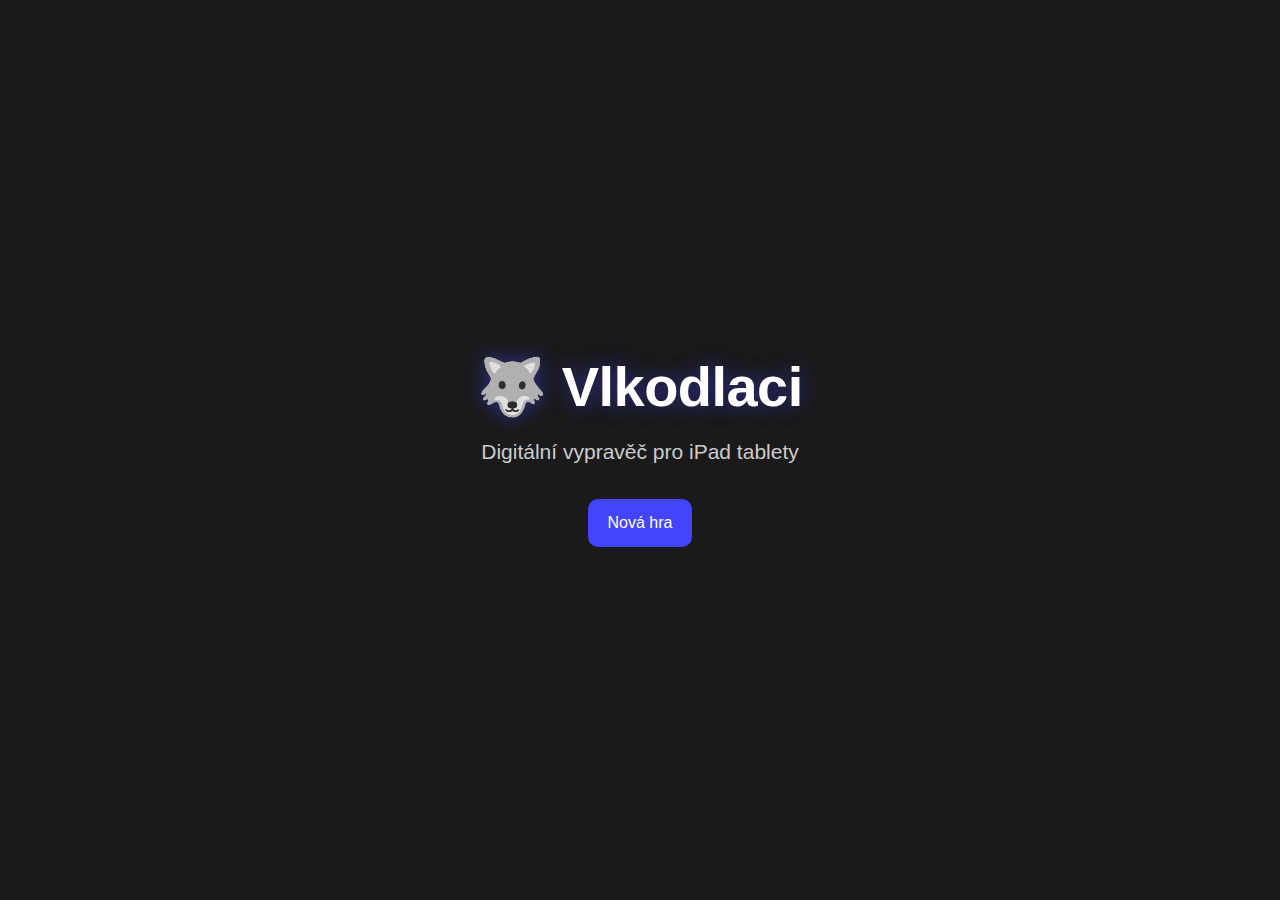
<file: index.html>
<!DOCTYPE html>
<html lang="cs">
<head>
    <meta charset="UTF-8">
    <meta name="viewport" content="width=device-width, initial-scale=1.0">
    <title>Vlkodlaci - Hra pro iPad</title>
    <meta name="apple-mobile-web-app-capable" content="yes">
    <meta name="apple-mobile-web-app-status-bar-style" content="black-translucent">
    <meta name="apple-mobile-web-app-title" content="Vlkodlaci">
    <link rel="stylesheet" href="style.css">
</head>
<body>
    <!-- Úvodní obrazovka -->
    <div id="welcome-screen" class="screen active">
        <div class="container">
            <div class="welcome-content">
                <h1 class="game-title">🐺 Vlkodlaci</h1>
                <p class="game-subtitle">Digitální vypravěč pro iPad tablety</p>
                <button class="btn btn--primary btn--lg" onclick="startNewGame()">
                    Nová hra
                </button>
            </div>
        </div>
    </div>

    <!-- Přidávání hráčů -->
    <div id="player-setup" class="screen">
        <div class="container">
            <h2>Přidání hráčů</h2>
            <div class="setup-content">
                <div class="player-input-section">
                    <div class="form-group">
                        <label for="player-name" class="form-label">Jméno hráče (min. 6, max. 18):</label>
                        <input type="text" id="player-name" class="form-control" 
                               placeholder="Zadej jméno hráče" 
                               onkeypress="handlePlayerInputKeypress(event)">
                    </div>
                    <button class="btn btn--primary" onclick="addPlayerClick()">
                        Přidat hráče
                    </button>
                </div>
                
                <div class="players-list">
                    <h3>Hráči (<span id="player-count">0</span>/18)</h3>
                    <div id="players-container" class="players-container"></div>
                </div>
            </div>
            
            <div class="setup-actions">
                <button id="continue-to-roles" class="btn btn--primary btn--lg" 
                        onclick="goToRoleSetup()" disabled>
                    Pokračovat k nastavení rolí
                </button>
            </div>
        </div>
    </div>

    <!-- Nastavení rolí -->
    <div id="role-setup" class="screen">
        <div class="container">
            <h2>Nastavení rolí</h2>
            <div class="role-setup-content">
                <div class="discussion-time-section">
                    <div class="form-group">
                        <label for="discussion-time" class="form-label">Délka diskuze:</label>
                        <select id="discussion-time" class="form-control">
                            <option value="3">3 minuty</option>
                            <option value="5" selected>5 minut</option>
                            <option value="7">7 minut</option>
                            <option value="10">10 minut</option>
                            <option value="0">Bez časového limitu</option>
                        </select>
                    </div>
                </div>
                
                <div class="roles-distribution">
                    <h3>Rozložení rolí</h3>
                    <div class="role-summary">
                        <div>
                            <span id="roles-total-count">Celkem rolí: 0</span> | 
                            <span id="players-total-count">Hráčů: 0</span>
                        </div>
                        <div id="role-validation" class="role-validation">
                            Nastavte role
                        </div>
                    </div>
                    <div id="roles-container" class="roles-container"></div>
                </div>
                
                <div class="setup-actions">
                    <button id="start-positioning" class="btn btn--primary btn--lg" 
                            onclick="startPositioning()" disabled>
                        Pokračovat k rozmístění
                    </button>
                </div>
            </div>
        </div>
    </div>

    <!-- Rozmístění hráčů -->
    <div id="positioning-screen" class="screen">
        <div class="container">
            <h2>Rozmístění hráčů</h2>
            <p class="positioning-instructions">
                Přesuň jmenovky hráčů po obvodu obrazovky pomocí přetažení
            </p>
            <div class="positioning-area">
                <div id="game-circle" class="game-circle">
                    <div class="center-info">
                        <div class="center-text">🎯</div>
                        <div class="center-instruction">
                            Rozmístění hráčů po obvodu
                        </div>
                    </div>
                </div>
            </div>
            <div class="positioning-actions">
                <button class="btn btn--primary btn--lg" onclick="finishPositioning()">
                    Dokončit rozmístění a začít hru
                </button>
            </div>
        </div>
    </div>

    <!-- Ukázání rolí -->
    <div id="role-reveal" class="screen">
        <div class="container">
            <div class="role-reveal-content">
                <h2>Ukázání rolí</h2>
                <div id="role-reveal-instructions">
                    <p>Všichni zavřete oči.</p>
                    <p><strong id="current-reveal-player">Hráč</strong>, otevři oči a podívej se na svou roli.</p>
                </div>
                
                <div id="role-reveal-card" class="role-card hidden">
                    <div class="role-card-content">
                        <h3 id="revealed-role-name">Role</h3>
                        <p id="revealed-role-description">Popis role</p>
                    </div>
                </div>
                
                <div class="role-reveal-actions">
                    <button id="show-role" class="btn btn--primary btn--lg" 
                            onclick="showRoleCard()">
                        Zobrazit roli
                    </button>
                    <button id="hide-role" class="btn btn--secondary btn--lg hidden" 
                            onclick="hideRoleCard()">
                        Zavři oči a potvrď
                    </button>
                </div>
            </div>
        </div>
    </div>

    <!-- Hlavní hra -->
    <div id="game-screen" class="screen">
        <div class="container">
            <div class="game-header">
                <h2 id="game-phase">Noc</h2>
                <div class="game-info">
                    <span id="game-timer" class="timer"></span>
                    <span id="game-day" class="day-counter">Den 1</span>
                </div>
            </div>
            
            <div class="game-area">
                <div id="game-circle-main" class="game-circle">
                    <div class="center-info">
                        <div id="center-text" class="center-text">🌙</div>
                        <div id="phase-instruction" class="phase-instruction">
                            Noc přichází, všichni zavřete oči
                        </div>
                    </div>
                </div>
            </div>
        </div>
    </div>

    <!-- Konec hry -->
    <div id="game-end" class="screen">
        <div class="container">
            <div class="game-end-content">
                <h2>Konec hry</h2>
                <div id="winner-announcement" class="winner-announcement">
                    <h3 id="winner-team">Tým vítězů</h3>
                    <div id="winner-players" class="winner-players"></div>
                </div>
                <div class="game-end-actions">
                    <button class="btn btn--primary btn--lg" onclick="startNewGame()">
                        Nová hra
                    </button>
                </div>
            </div>
        </div>
    </div>

    <!-- Modály -->
    <div id="confirmation-modal" class="modal">
        <div class="modal-content">
            <h3 id="modal-title">Potvrzení</h3>
            <p id="modal-message">Zpráva</p>
            <div class="modal-actions">
                <button id="modal-confirm" class="btn btn--primary">Potvrdit</button>
                <button id="modal-cancel" class="btn btn--secondary">Zrušit</button>
            </div>
        </div>
    </div>

    <div id="witch-modal" class="modal">
        <div class="modal-content">
            <h3>Čarodějka - Akce</h3>
            <p>Vyber akci kterou chceš provést:</p>
            <div class="witch-actions">
                <button id="witch-heal" class="btn btn--success">Použít lektvar léčení</button>
                <button id="witch-revive" class="btn btn--info">Použít lektvar oživení</button>
                <button id="witch-poison" class="btn btn--error">Použít lektvar jedu</button>
                <button id="witch-skip" class="btn btn--secondary">Nic nedělat</button>
            </div>
        </div>
    </div>

    <script src="app.js"></script>
</body>
</html>
</file>
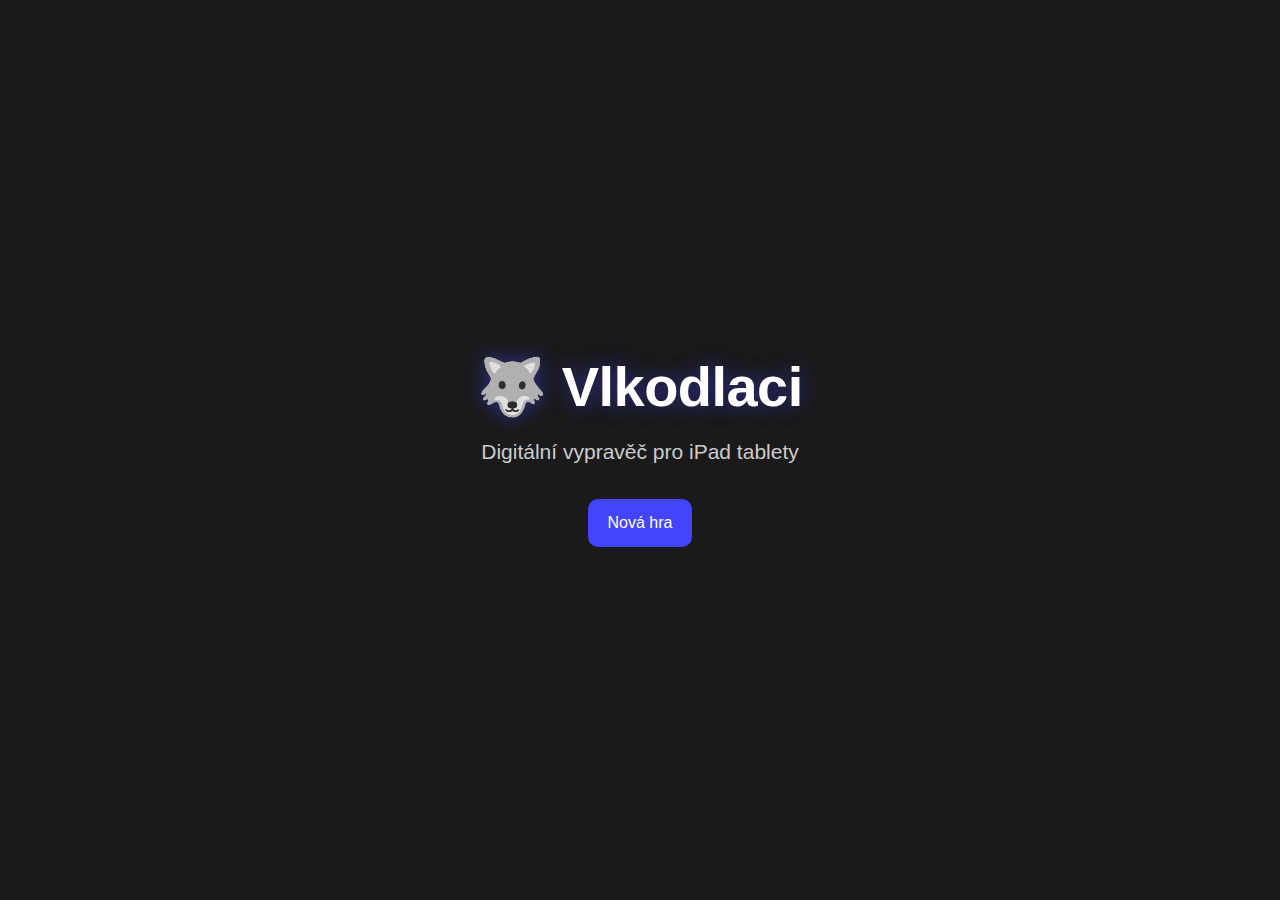
<file: vlkodlaci-upraveny.html>
<!DOCTYPE html>
<html lang="cs">
<head>
    <meta charset="UTF-8">
    <meta name="viewport" content="width=device-width, initial-scale=1.0">
    <title>Vlkodlaci - Desková hra pro iPad tablety</title>
    <link rel="stylesheet" href="style.css">
</head>
<body>
    <!-- =====================================================
         ÚVODNÍ OBRAZOVKA - Spuštění nové hry
         ===================================================== -->
    <div id="welcome-screen" class="screen active">
        <div class="container">
            <div class="welcome-content">
                <h1 class="game-title">🐺 Vlkodlaci</h1>
                <p class="game-subtitle">Digitální vypravěč pro iPad tablety</p>
                <button class="btn btn--primary btn--lg" onclick="startNewGame()">
                    Nová hra
                </button>
            </div>
        </div>
    </div>

    <!-- =====================================================
         NASTAVENÍ HRÁČŮ - Přidávání jmen hráčů do hry
         ===================================================== -->
    <div id="setup-screen" class="screen">
        <div class="container">
            <h2>Nastavení hráčů</h2>
            <div class="setup-content">
                <!-- Sekce pro přidávání hráčů -->
                <div class="player-input-section">
                    <div class="form-group">
                        <label class="form-label" for="player-name-input">
                            Přidej hráče (min. 6, max. 18)
                        </label>
                        <input type="text" 
                               id="player-name-input" 
                               class="form-control" 
                               placeholder="Jméno hráče"
                               onkeypress="handlePlayerInputKeypress(event)">
                        <button class="btn btn--primary" 
                                onclick="handleAddPlayer()" 
                                style="margin-top: var(--space-8);">
                            Přidat hráče
                        </button>
                    </div>
                    
                    <!-- Seznam přidaných hráčů -->
                    <div class="players-list">
                        <h3>Hráči (<span id="player-count">0</span>)</h3>
                        <div id="players-container" class="players-container">
                            <!-- Dynamicky generované jmenovky hráčů -->
                        </div>
                    </div>
                </div>
                
                <!-- Informace o hře -->
                <div class="game-info-section">
                    <h3>O hře Vlkodlaci</h3>
                    <p>Klasická hra pro 6-18 hráčů, kde vesničané bojují proti vlkodlakům. 
                       Aplikace nahrazuje vypravěče a automaticky řídí průběh hry.</p>
                    
                    <h4>Základní role:</h4>
                    <ul>
                        <li><strong>Vlkodlaci</strong> - každou noc zabíjejí vesničany</li>
                        <li><strong>Věštec</strong> - zjišťuje role ostatních hráčů</li>
                        <li><strong>Čarodějka</strong> - má lektvary léčení a jedu</li>
                        <li><strong>Vesničané</strong> - hledají a lynčují vlkodlaky</li>
                    </ul>
                </div>
            </div>
            
            <!-- Tlačítko pro pokračování -->
            <div class="setup-actions">
                <button id="continue-to-roles" 
                        class="btn btn--primary btn--lg" 
                        onclick="goToRoleSetup()" 
                        disabled>
                    Pokračovat na nastavení rolí
                </button>
            </div>
        </div>
    </div>

    <!-- =====================================================
         NASTAVENÍ ROLÍ - Výběr a úprava počtu rolí
         ===================================================== -->
    <div id="roles-setup-screen" class="screen">
        <div class="container">
            <h2>Nastavení rolí</h2>
            <div class="role-setup-content">
                
                <!-- Nastavení času diskuze -->
                <div class="discussion-time-section">
                    <h3>Délka diskuze</h3>
                    <select id="discussion-time" class="form-control">
                        <option value="3">3 minuty</option>
                        <option value="5" selected>5 minut</option>
                        <option value="7">7 minut</option>
                        <option value="10">10 minut</option>
                        <option value="0">Bez časového limitu</option>
                    </select>
                </div>
                
                <!-- Rozložení rolí s možností úprav -->
                <div class="roles-distribution">
                    <div class="role-summary">
                        <div>
                            <span id="roles-total-count">Celkem rolí: 0</span> | 
                            <span id="players-total-count">Hráčů: 0</span>
                        </div>
                        <div id="role-validation" class="role-validation">
                            Nastavte role
                        </div>
                    </div>
                    
                    <!-- Kontejner pro jednotlivé role s tlačítky +/- -->
                    <div id="roles-container" class="roles-container">
                        <!-- Dynamicky generované role s ovládacími prvky -->
                    </div>
                </div>
            </div>
            
            <!-- Tlačítko pro pokračování na rozmístění -->
            <div class="setup-actions">
                <button id="start-positioning" 
                        class="btn btn--primary btn--lg" 
                        onclick="startPositioning()" 
                        disabled>
                    Pokračovat na rozmístění hráčů
                </button>
            </div>
        </div>
    </div>

    <!-- =====================================================
         ROZMÍSTĚNÍ HRÁČŮ - Drag & drop po obvodu obrazovky
         ===================================================== -->
    <div id="positioning-screen" class="screen">
        <div class="container">
            <h2>Rozmístění hráčů</h2>
            <p class="positioning-instructions">
                Přesuň jmenovky hráčů po obvodu obrazovky pomocí přetažení
            </p>
            
            <!-- Herní kruh s jmenovkami hráčů -->
            <div class="positioning-area">
                <div id="game-circle" class="game-circle positioning-enabled">
                    <!-- Centrální informační panel -->
                    <div class="center-info" id="center-info">
                        <div class="center-text">🎯</div>
                        <div class="center-instruction">
                            Rozmístění hráčů po obvodu
                        </div>
                    </div>
                    <!-- Jmenovky hráčů se generují dynamicky -->
                </div>
            </div>
            
            <!-- Tlačítko pro dokončení rozmístění -->
            <div class="positioning-actions">
                <button class="btn btn--primary btn--lg" onclick="finishPositioning()">
                    Dokončit rozmístění a začít hru
                </button>
            </div>
        </div>
    </div>

    <!-- =====================================================
         UKÁZÁNÍ ROLÍ - Postupné zobrazení role každému hráči
         ===================================================== -->
    <div id="role-reveal-screen" class="screen">
        <div class="container">
            <div class="role-reveal-content">
                <h2>Ukázání rolí</h2>
                <p>Všichni zavřete oči.</p>
                <p><strong id="current-reveal-player">Hráč</strong>, otevři oči a podívej se na svou roli.</p>
                
                <!-- Karta s rolí hráče -->
                <div id="role-reveal-card" class="role-card hidden">
                    <div class="role-card-content">
                        <h3 id="revealed-role-name">Role</h3>
                        <p id="revealed-role-description">Popis role</p>
                    </div>
                </div>
                
                <!-- Tlačítka pro ukázání/skrytí role -->
                <div class="role-reveal-actions">
                    <button id="show-role" 
                            class="btn btn--primary btn--lg" 
                            onclick="showRoleCard()">
                        Zobrazit svou roli
                    </button>
                    <button id="hide-role" 
                            class="btn btn--secondary btn--lg hidden" 
                            onclick="hideRoleCard()">
                        Zavři oči a potvrdím
                    </button>
                </div>
            </div>
        </div>
    </div>

    <!-- =====================================================
         HLAVNÍ HERNÍ OBRAZOVKA - Automatizovaný průběh hry
         ===================================================== -->
    <div id="game-screen" class="screen">
        <div class="container">
            <!-- Hlavička s informacemi o hře -->
            <div class="game-header">
                <div class="game-info">
                    <div class="day-counter">
                        Den <span id="day-number">1</span>
                    </div>
                    <div class="timer" id="game-timer">
                        <!-- Časovač pro diskuzi/hlasování -->
                    </div>
                </div>
                
                <!-- Informace o aktuální fázi -->
                <div class="phase-info">
                    <span id="current-phase">Noc</span>
                </div>
            </div>
            
            <!-- Herní oblast s kruhem hráčů -->
            <div class="game-area">
                <div id="game-circle-play" class="game-circle game-phase">
                    <!-- Centrální instrukce pro aktuální fázi -->
                    <div class="center-info" id="game-center-info">
                        <div class="phase-instruction" id="phase-instruction">
                            <!-- Zde se zobrazují instrukce pro aktuální fázi:
                                 - "Noc přichází, všichni zavřete oči"
                                 - "Věštec vybírá hráče k prozkoumání"
                                 - "Vlkodlaci vybírají oběť"
                                 - "Čarodějka rozhoduje o lektvarech"
                                 - "Probíhá denní diskuze"
                                 - "Hlasování o vyřazení hráče" -->
                        </div>
                        
                        <!-- Tlačítka pro akce v centru -->
                        <div class="center-actions" id="center-actions">
                            <!-- Dynamicky generovaná tlačítka pro aktuální fázi -->
                        </div>
                    </div>
                    
                    <!-- Jmenovky hráčů rozmístěné po obvodu -->
                    <!-- Generují se dynamicky na základě uložených pozic -->
                </div>
            </div>
        </div>
    </div>

    <!-- =====================================================
         KONEC HRY - Vyhlášení výsledků
         ===================================================== -->
    <div id="game-end-screen" class="screen">
        <div class="container">
            <div class="game-end-content">
                <h2>Konec hry</h2>
                
                <!-- Oznámení vítěze -->
                <div class="winner-announcement">
                    <h3 id="winner-team">Vítězný tým</h3>
                    <div class="winner-players" id="winner-players">
                        <!-- Seznam vítězných hráčů -->
                    </div>
                </div>
                
                <!-- Tlačítka pro restart -->
                <div class="game-end-actions">
                    <button class="btn btn--primary btn--lg" onclick="startNewGame()">
                        Nová hra
                    </button>
                </div>
            </div>
        </div>
    </div>

    <!-- =====================================================
         MODÁLNÍ OKNA - Potvrzovací dialogy a informace
         ===================================================== -->
    <div id="modal" class="modal">
        <div class="modal-content">
            <h3 id="modal-title">Zpráva</h3>
            <p id="modal-message">Text zprávy</p>
            <div class="modal-actions" id="modal-actions">
                <!-- Dynamicky generovaná tlačítka -->
            </div>
        </div>
    </div>

    <!-- JavaScript aplikace -->
    <script src="app.js"></script>
</body>
</html>
</file>
<file: style.css>
:root {
  /* Colors */
  --color-background: rgba(252, 252, 249, 1);
  --color-surface: rgba(255, 255, 253, 1);
  --color-text: rgba(19, 52, 59, 1);
  --color-text-secondary: rgba(98, 108, 113, 1);
  --color-primary: rgba(33, 128, 141, 1);
  --color-primary-hover: rgba(29, 116, 128, 1);
  --color-primary-active: rgba(26, 104, 115, 1);
  --color-secondary: rgba(94, 82, 64, 0.12);
  --color-secondary-hover: rgba(94, 82, 64, 0.2);
  --color-secondary-active: rgba(94, 82, 64, 0.25);
  --color-border: rgba(94, 82, 64, 0.2);
  --color-btn-primary-text: rgba(252, 252, 249, 1);
  --color-card-border: rgba(94, 82, 64, 0.12);
  --color-card-border-inner: rgba(94, 82, 64, 0.12);
  --color-error: rgba(192, 21, 47, 1);
  --color-success: rgba(33, 128, 141, 1);
  --color-warning: rgba(168, 75, 47, 1);
  --color-info: rgba(98, 108, 113, 1);
  --color-focus-ring: rgba(33, 128, 141, 0.4);
  --color-select-caret: rgba(19, 52, 59, 0.8);

  /* Common style patterns */
  --focus-ring: 0 0 0 3px var(--color-focus-ring);
  --focus-outline: 2px solid var(--color-primary);
  --status-bg-opacity: 0.15;
  --status-border-opacity: 0.25;
  --select-caret-light: url("data:image/svg+xml,%3Csvg xmlns='http://www.w3.org/2000/svg' width='16' height='16' viewBox='0 0 24 24' fill='none' stroke='%23134252' stroke-width='2' stroke-linecap='round' stroke-linejoin='round'%3E%3Cpolyline points='6 9 12 15 18 9'%3E%3C/polyline%3E%3C/svg%3E");
  --select-caret-dark: url("data:image/svg+xml,%3Csvg xmlns='http://www.w3.org/2000/svg' width='16' height='16' viewBox='0 0 24 24' fill='none' stroke='%23f5f5f5' stroke-width='2' stroke-linecap='round' stroke-linejoin='round'%3E%3Cpolyline points='6 9 12 15 18 9'%3E%3C/polyline%3E%3C/svg%3E");

  /* RGB versions for opacity control */
  --color-success-rgb: 33, 128, 141;
  --color-error-rgb: 192, 21, 47;
  --color-warning-rgb: 168, 75, 47;
  --color-info-rgb: 98, 108, 113;

  /* Typography */
  --font-family-base: "FKGroteskNeue", "Geist", "Inter", -apple-system,
    BlinkMacSystemFont, "Segoe UI", Roboto, sans-serif;
  --font-family-mono: "Berkeley Mono", ui-monospace, SFMono-Regular, Menlo,
    Monaco, Consolas, monospace;
  --font-size-xs: 11px;
  --font-size-sm: 12px;
  --font-size-base: 14px;
  --font-size-md: 14px;
  --font-size-lg: 16px;
  --font-size-xl: 18px;
  --font-size-2xl: 20px;
  --font-size-3xl: 24px;
  --font-size-4xl: 30px;
  --font-weight-normal: 400;
  --font-weight-medium: 500;
  --font-weight-semibold: 550;
  --font-weight-bold: 600;
  --line-height-tight: 1.2;
  --line-height-normal: 1.5;
  --letter-spacing-tight: -0.01em;

  /* Spacing */
  --space-0: 0;
  --space-1: 1px;
  --space-2: 2px;
  --space-4: 4px;
  --space-6: 6px;
  --space-8: 8px;
  --space-10: 10px;
  --space-12: 12px;
  --space-16: 16px;
  --space-20: 20px;
  --space-24: 24px;
  --space-32: 32px;

  /* Border Radius */
  --radius-sm: 6px;
  --radius-base: 8px;
  --radius-md: 10px;
  --radius-lg: 12px;
  --radius-full: 9999px;

  /* Shadows */
  --shadow-xs: 0 1px 2px rgba(0, 0, 0, 0.02);
  --shadow-sm: 0 1px 3px rgba(0, 0, 0, 0.04), 0 1px 2px rgba(0, 0, 0, 0.02);
  --shadow-md: 0 4px 6px -1px rgba(0, 0, 0, 0.04),
    0 2px 4px -1px rgba(0, 0, 0, 0.02);
  --shadow-lg: 0 10px 15px -3px rgba(0, 0, 0, 0.04),
    0 4px 6px -2px rgba(0, 0, 0, 0.02);
  --shadow-inset-sm: inset 0 1px 0 rgba(255, 255, 255, 0.15),
    inset 0 -1px 0 rgba(0, 0, 0, 0.03);

  /* Animation */
  --duration-fast: 150ms;
  --duration-normal: 250ms;
  --ease-standard: cubic-bezier(0.16, 1, 0.3, 1);

  /* Layout */
  --container-sm: 640px;
  --container-md: 768px;
  --container-lg: 1024px;
  --container-xl: 1280px;
}

/* Dark mode colors */
@media (prefers-color-scheme: dark) {
  :root {
    --color-background: rgba(31, 33, 33, 1);
    --color-surface: rgba(38, 40, 40, 1);
    --color-text: rgba(245, 245, 245, 1);
    --color-text-secondary: rgba(167, 169, 169, 0.7);
    --color-primary: rgba(50, 184, 198, 1);
    --color-primary-hover: rgba(45, 166, 178, 1);
    --color-primary-active: rgba(41, 150, 161, 1);
    --color-secondary: rgba(119, 124, 124, 0.15);
    --color-secondary-hover: rgba(119, 124, 124, 0.25);
    --color-secondary-active: rgba(119, 124, 124, 0.3);
    --color-border: rgba(119, 124, 124, 0.3);
    --color-error: rgba(255, 84, 89, 1);
    --color-success: rgba(50, 184, 198, 1);
    --color-warning: rgba(230, 129, 97, 1);
    --color-info: rgba(167, 169, 169, 1);
    --color-focus-ring: rgba(50, 184, 198, 0.4);
    --color-btn-primary-text: rgba(19, 52, 59, 1);
    --color-card-border: rgba(119, 124, 124, 0.2);
    --color-card-border-inner: rgba(119, 124, 124, 0.15);
    --shadow-inset-sm: inset 0 1px 0 rgba(255, 255, 255, 0.1),
      inset 0 -1px 0 rgba(0, 0, 0, 0.15);
    --button-border-secondary: rgba(119, 124, 124, 0.2);
    --color-border-secondary: rgba(119, 124, 124, 0.2);
    --color-select-caret: rgba(245, 245, 245, 0.8);

    /* Common style patterns - updated for dark mode */
    --focus-ring: 0 0 0 3px var(--color-focus-ring);
    --focus-outline: 2px solid var(--color-primary);
    --status-bg-opacity: 0.15;
    --status-border-opacity: 0.25;
    --select-caret-light: url("data:image/svg+xml,%3Csvg xmlns='http://www.w3.org/2000/svg' width='16' height='16' viewBox='0 0 24 24' fill='none' stroke='%23134252' stroke-width='2' stroke-linecap='round' stroke-linejoin='round'%3E%3Cpolyline points='6 9 12 15 18 9'%3E%3C/polyline%3E%3C/svg%3E");
    --select-caret-dark: url("data:image/svg+xml,%3Csvg xmlns='http://www.w3.org/2000/svg' width='16' height='16' viewBox='0 0 24 24' fill='none' stroke='%23f5f5f5' stroke-width='2' stroke-linecap='round' stroke-linejoin='round'%3E%3Cpolyline points='6 9 12 15 18 9'%3E%3C/polyline%3E%3C/svg%3E");

    /* RGB versions for dark mode */
    --color-success-rgb: 50, 184, 198;
    --color-error-rgb: 255, 84, 89;
    --color-warning-rgb: 230, 129, 97;
    --color-info-rgb: 167, 169, 169;
  }
}

/* Data attribute for manual theme switching */
[data-color-scheme="dark"] {
  --color-background: rgba(31, 33, 33, 1);
  --color-surface: rgba(38, 40, 40, 1);
  --color-text: rgba(245, 245, 245, 1);
  --color-text-secondary: rgba(167, 169, 169, 0.7);
  --color-primary: rgba(50, 184, 198, 1);
  --color-primary-hover: rgba(45, 166, 178, 1);
  --color-primary-active: rgba(41, 150, 161, 1);
  --color-secondary: rgba(119, 124, 124, 0.15);
  --color-secondary-hover: rgba(119, 124, 124, 0.25);
  --color-secondary-active: rgba(119, 124, 124, 0.3);
  --color-border: rgba(119, 124, 124, 0.3);
  --color-error: rgba(255, 84, 89, 1);
  --color-success: rgba(50, 184, 198, 1);
  --color-warning: rgba(230, 129, 97, 1);
  --color-info: rgba(167, 169, 169, 1);
  --color-focus-ring: rgba(50, 184, 198, 0.4);
  --color-btn-primary-text: rgba(19, 52, 59, 1);
  --color-card-border: rgba(119, 124, 124, 0.15);
  --color-card-border-inner: rgba(119, 124, 124, 0.15);
  --shadow-inset-sm: inset 0 1px 0 rgba(255, 255, 255, 0.1),
    inset 0 -1px 0 rgba(0, 0, 0, 0.15);
  --color-border-secondary: rgba(119, 124, 124, 0.2);
  --color-select-caret: rgba(245, 245, 245, 0.8);

  /* Common style patterns - updated for dark mode */
  --focus-ring: 0 0 0 3px var(--color-focus-ring);
  --focus-outline: 2px solid var(--color-primary);
  --status-bg-opacity: 0.15;
  --status-border-opacity: 0.25;
  --select-caret-light: url("data:image/svg+xml,%3Csvg xmlns='http://www.w3.org/2000/svg' width='16' height='16' viewBox='0 0 24 24' fill='none' stroke='%23134252' stroke-width='2' stroke-linecap='round' stroke-linejoin='round'%3E%3Cpolyline points='6 9 12 15 18 9'%3E%3C/polyline%3E%3C/svg%3E");
  --select-caret-dark: url("data:image/svg+xml,%3Csvg xmlns='http://www.w3.org/2000/svg' width='16' height='16' viewBox='0 0 24 24' fill='none' stroke='%23f5f5f5' stroke-width='2' stroke-linecap='round' stroke-linejoin='round'%3E%3Cpolyline points='6 9 12 15 18 9'%3E%3C/polyline%3E%3C/svg%3E");

  /* RGB versions for dark mode */
  --color-success-rgb: 50, 184, 198;
  --color-error-rgb: 255, 84, 89;
  --color-warning-rgb: 230, 129, 97;
  --color-info-rgb: 167, 169, 169;
}

[data-color-scheme="light"] {
  --color-background: rgba(252, 252, 249, 1);
  --color-surface: rgba(255, 255, 253, 1);
  --color-text: rgba(19, 52, 59, 1);
  --color-text-secondary: rgba(98, 108, 113, 1);
  --color-primary: rgba(33, 128, 141, 1);
  --color-primary-hover: rgba(29, 116, 128, 1);
  --color-primary-active: rgba(26, 104, 115, 1);
  --color-secondary: rgba(94, 82, 64, 0.12);
  --color-secondary-hover: rgba(94, 82, 64, 0.2);
  --color-secondary-active: rgba(94, 82, 64, 0.25);
  --color-border: rgba(94, 82, 64, 0.2);
  --color-btn-primary-text: rgba(252, 252, 249, 1);
  --color-card-border: rgba(94, 82, 64, 0.12);
  --color-card-border-inner: rgba(94, 82, 64, 0.12);
  --color-error: rgba(192, 21, 47, 1);
  --color-success: rgba(33, 128, 141, 1);
  --color-warning: rgba(168, 75, 47, 1);
  --color-info: rgba(98, 108, 113, 1);
  --color-focus-ring: rgba(33, 128, 141, 0.4);

  /* RGB versions for light mode */
  --color-success-rgb: 33, 128, 141;
  --color-error-rgb: 192, 21, 47;
  --color-warning-rgb: 168, 75, 47;
  --color-info-rgb: 98, 108, 113;
}

/* Base styles */
html {
  font-size: var(--font-size-base);
  font-family: var(--font-family-base);
  line-height: var(--line-height-normal);
  color: var(--color-text);
  background-color: var(--color-background);
  -webkit-font-smoothing: antialiased;
  box-sizing: border-box;
}

body {
  margin: 0;
  padding: 0;
}

*,
*::before,
*::after {
  box-sizing: inherit;
}

/* Typography */
h1,
h2,
h3,
h4,
h5,
h6 {
  margin: 0;
  font-weight: var(--font-weight-semibold);
  line-height: var(--line-height-tight);
  color: var(--color-text);
  letter-spacing: var(--letter-spacing-tight);
}

h1 {
  font-size: var(--font-size-4xl);
}
h2 {
  font-size: var(--font-size-3xl);
}
h3 {
  font-size: var(--font-size-2xl);
}
h4 {
  font-size: var(--font-size-xl);
}
h5 {
  font-size: var(--font-size-lg);
}
h6 {
  font-size: var(--font-size-md);
}

p {
  margin: 0 0 var(--space-16) 0;
}

a {
  color: var(--color-primary);
  text-decoration: none;
  transition: color var(--duration-fast) var(--ease-standard);
}

a:hover {
  color: var(--color-primary-hover);
}

code,
pre {
  font-family: var(--font-family-mono);
  font-size: calc(var(--font-size-base) * 0.95);
  background-color: var(--color-secondary);
  border-radius: var(--radius-sm);
}

code {
  padding: var(--space-1) var(--space-4);
}

pre {
  padding: var(--space-16);
  margin: var(--space-16) 0;
  overflow: auto;
  border: 1px solid var(--color-border);
}

pre code {
  background: none;
  padding: 0;
}

/* Buttons */
.btn {
  display: inline-flex;
  align-items: center;
  justify-content: center;
  padding: var(--space-8) var(--space-16);
  border-radius: var(--radius-base);
  font-size: var(--font-size-base);
  font-weight: 500;
  line-height: 1.5;
  cursor: pointer;
  transition: all var(--duration-normal) var(--ease-standard);
  border: none;
  text-decoration: none;
  position: relative;
}

.btn:focus-visible {
  outline: none;
  box-shadow: var(--focus-ring);
}

.btn--primary {
  background: var(--color-primary);
  color: var(--color-btn-primary-text);
}

.btn--primary:hover {
  background: var(--color-primary-hover);
}

.btn--primary:active {
  background: var(--color-primary-active);
}

.btn--secondary {
  background: var(--color-secondary);
  color: var(--color-text);
}

.btn--secondary:hover {
  background: var(--color-secondary-hover);
}

.btn--secondary:active {
  background: var(--color-secondary-active);
}

.btn--outline {
  background: transparent;
  border: 1px solid var(--color-border);
  color: var(--color-text);
}

.btn--outline:hover {
  background: var(--color-secondary);
}

.btn--sm {
  padding: var(--space-4) var(--space-12);
  font-size: var(--font-size-sm);
  border-radius: var(--radius-sm);
}

.btn--lg {
  padding: var(--space-10) var(--space-20);
  font-size: var(--font-size-lg);
  border-radius: var(--radius-md);
}

.btn--full-width {
  width: 100%;
}

.btn:disabled {
  opacity: 0.5;
  cursor: not-allowed;
}

/* Form elements */
.form-control {
  display: block;
  width: 100%;
  padding: var(--space-8) var(--space-12);
  font-size: var(--font-size-md);
  line-height: 1.5;
  color: var(--color-text);
  background-color: var(--color-surface);
  border: 1px solid var(--color-border);
  border-radius: var(--radius-base);
  transition: border-color var(--duration-fast) var(--ease-standard),
    box-shadow var(--duration-fast) var(--ease-standard);
}

textarea.form-control {
  font-family: var(--font-family-base);
  font-size: var(--font-size-base);
}

select.form-control {
  padding: var(--space-8) var(--space-12);
  -webkit-appearance: none;
  -moz-appearance: none;
  appearance: none;
  background-image: var(--select-caret-light);
  background-repeat: no-repeat;
  background-position: right var(--space-12) center;
  background-size: 16px;
  padding-right: var(--space-32);
}

/* Add a dark mode specific caret */
@media (prefers-color-scheme: dark) {
  select.form-control {
    background-image: var(--select-caret-dark);
  }
}

/* Also handle data-color-scheme */
[data-color-scheme="dark"] select.form-control {
  background-image: var(--select-caret-dark);
}

[data-color-scheme="light"] select.form-control {
  background-image: var(--select-caret-light);
}

.form-control:focus {
  border-color: var(--color-primary);
  outline: var(--focus-outline);
}

.form-label {
  display: block;
  margin-bottom: var(--space-8);
  font-weight: var(--font-weight-medium);
  font-size: var(--font-size-sm);
}

.form-group {
  margin-bottom: var(--space-16);
}

/* Card component */
.card {
  background-color: var(--color-surface);
  border-radius: var(--radius-lg);
  border: 1px solid var(--color-card-border);
  box-shadow: var(--shadow-sm);
  overflow: hidden;
  transition: box-shadow var(--duration-normal) var(--ease-standard);
}

.card:hover {
  box-shadow: var(--shadow-md);
}

.card__body {
  padding: var(--space-16);
}

.card__header,
.card__footer {
  padding: var(--space-16);
  border-bottom: 1px solid var(--color-card-border-inner);
}

/* Status indicators - simplified with CSS variables */
.status {
  display: inline-flex;
  align-items: center;
  padding: var(--space-6) var(--space-12);
  border-radius: var(--radius-full);
  font-weight: var(--font-weight-medium);
  font-size: var(--font-size-sm);
}

.status--success {
  background-color: rgba(
    var(--color-success-rgb, 33, 128, 141),
    var(--status-bg-opacity)
  );
  color: var(--color-success);
  border: 1px solid
    rgba(var(--color-success-rgb, 33, 128, 141), var(--status-border-opacity));
}

.status--error {
  background-color: rgba(
    var(--color-error-rgb, 192, 21, 47),
    var(--status-bg-opacity)
  );
  color: var(--color-error);
  border: 1px solid
    rgba(var(--color-error-rgb, 192, 21, 47), var(--status-border-opacity));
}

.status--warning {
  background-color: rgba(
    var(--color-warning-rgb, 168, 75, 47),
    var(--status-bg-opacity)
  );
  color: var(--color-warning);
  border: 1px solid
    rgba(var(--color-warning-rgb, 168, 75, 47), var(--status-border-opacity));
}

.status--info {
  background-color: rgba(
    var(--color-info-rgb, 98, 108, 113),
    var(--status-bg-opacity)
  );
  color: var(--color-info);
  border: 1px solid
    rgba(var(--color-info-rgb, 98, 108, 113), var(--status-border-opacity));
}

/* Container layout */
.container {
  width: 100%;
  margin-right: auto;
  margin-left: auto;
  padding-right: var(--space-16);
  padding-left: var(--space-16);
}

@media (min-width: 640px) {
  .container {
    max-width: var(--container-sm);
  }
}
@media (min-width: 768px) {
  .container {
    max-width: var(--container-md);
  }
}
@media (min-width: 1024px) {
  .container {
    max-width: var(--container-lg);
  }
}
@media (min-width: 1280px) {
  .container {
    max-width: var(--container-xl);
  }
}

/* Utility classes */
.flex {
  display: flex;
}
.flex-col {
  flex-direction: column;
}
.items-center {
  align-items: center;
}
.justify-center {
  justify-content: center;
}
.justify-between {
  justify-content: space-between;
}
.gap-4 {
  gap: var(--space-4);
}
.gap-8 {
  gap: var(--space-8);
}
.gap-16 {
  gap: var(--space-16);
}

.m-0 {
  margin: 0;
}
.mt-8 {
  margin-top: var(--space-8);
}
.mb-8 {
  margin-bottom: var(--space-8);
}
.mx-8 {
  margin-left: var(--space-8);
  margin-right: var(--space-8);
}
.my-8 {
  margin-top: var(--space-8);
  margin-bottom: var(--space-8);
}

.p-0 {
  padding: 0;
}
.py-8 {
  padding-top: var(--space-8);
  padding-bottom: var(--space-8);
}
.px-8 {
  padding-left: var(--space-8);
  padding-right: var(--space-8);
}
.py-16 {
  padding-top: var(--space-16);
  padding-bottom: var(--space-16);
}
.px-16 {
  padding-left: var(--space-16);
  padding-right: var(--space-16);
}

.block {
  display: block;
}
.hidden {
  display: none;
}

/* Accessibility */
.sr-only {
  position: absolute;
  width: 1px;
  height: 1px;
  padding: 0;
  margin: -1px;
  overflow: hidden;
  clip: rect(0, 0, 0, 0);
  white-space: nowrap;
  border-width: 0;
}

:focus-visible {
  outline: var(--focus-outline);
  outline-offset: 2px;
}

/* Dark mode specifics */
[data-color-scheme="dark"] .btn--outline {
  border: 1px solid var(--color-border-secondary);
}

@font-face {
  font-family: 'FKGroteskNeue';
  src: url('https://r2cdn.perplexity.ai/fonts/FKGroteskNeue.woff2')
    format('woff2');
}

:root {
  /* Colors */
  --color-background: rgba(252, 252, 249, 1);
  --color-surface: rgba(255, 255, 253, 1);
  --color-text: rgba(19, 52, 59, 1);
  --color-text-secondary: rgba(98, 108, 113, 1);
  --color-primary: rgba(33, 128, 141, 1);
  --color-primary-hover: rgba(29, 116, 128, 1);
  --color-primary-active: rgba(26, 104, 115, 1);
  --color-secondary: rgba(94, 82, 64, 0.12);
  --color-secondary-hover: rgba(94, 82, 64, 0.2);
  --color-secondary-active: rgba(94, 82, 64, 0.25);
  --color-border: rgba(94, 82, 64, 0.2);
  --color-btn-primary-text: rgba(252, 252, 249, 1);
  --color-card-border: rgba(94, 82, 64, 0.12);
  --color-card-border-inner: rgba(94, 82, 64, 0.12);
  --color-error: rgba(192, 21, 47, 1);
  --color-success: rgba(33, 128, 141, 1);
  --color-warning: rgba(168, 75, 47, 1);
  --color-info: rgba(98, 108, 113, 1);
  --color-focus-ring: rgba(33, 128, 141, 0.4);
  --color-select-caret: rgba(19, 52, 59, 0.8);

  /* Common style patterns */
  --focus-ring: 0 0 0 3px var(--color-focus-ring);
  --focus-outline: 2px solid var(--color-primary);
  --status-bg-opacity: 0.15;
  --status-border-opacity: 0.25;
  --select-caret-light: url("data:image/svg+xml,%3Csvg xmlns='http://www.w3.org/2000/svg' width='16' height='16' viewBox='0 0 24 24' fill='none' stroke='%23134252' stroke-width='2' stroke-linecap='round' stroke-linejoin='round'%3E%3Cpolyline points='6 9 12 15 18 9'%3E%3C/polyline%3E%3C/svg%3E");
  --select-caret-dark: url("data:image/svg+xml,%3Csvg xmlns='http://www.w3.org/2000/svg' width='16' height='16' viewBox='0 0 24 24' fill='none' stroke='%23f5f5f5' stroke-width='2' stroke-linecap='round' stroke-linejoin='round'%3E%3Cpolyline points='6 9 12 15 18 9'%3E%3C/polyline%3E%3C/svg%3E");

  /* RGB versions for opacity control */
  --color-success-rgb: 33, 128, 141;
  --color-error-rgb: 192, 21, 47;
  --color-warning-rgb: 168, 75, 47;
  --color-info-rgb: 98, 108, 113;

  /* Typography */
  --font-family-base: "FKGroteskNeue", "Geist", "Inter", -apple-system,
    BlinkMacSystemFont, "Segoe UI", Roboto, sans-serif;
  --font-family-mono: "Berkeley Mono", ui-monospace, SFMono-Regular, Menlo,
    Monaco, Consolas, monospace;
  --font-size-xs: 11px;
  --font-size-sm: 12px;
  --font-size-base: 14px;
  --font-size-md: 14px;
  --font-size-lg: 16px;
  --font-size-xl: 18px;
  --font-size-2xl: 20px;
  --font-size-3xl: 24px;
  --font-size-4xl: 30px;
  --font-weight-normal: 400;
  --font-weight-medium: 500;
  --font-weight-semibold: 550;
  --font-weight-bold: 600;
  --line-height-tight: 1.2;
  --line-height-normal: 1.5;
  --letter-spacing-tight: -0.01em;

  /* Spacing */
  --space-0: 0;
  --space-1: 1px;
  --space-2: 2px;
  --space-4: 4px;
  --space-6: 6px;
  --space-8: 8px;
  --space-10: 10px;
  --space-12: 12px;
  --space-16: 16px;
  --space-20: 20px;
  --space-24: 24px;
  --space-32: 32px;

  /* Border Radius */
  --radius-sm: 6px;
  --radius-base: 8px;
  --radius-md: 10px;
  --radius-lg: 12px;
  --radius-full: 9999px;

  /* Shadows */
  --shadow-xs: 0 1px 2px rgba(0, 0, 0, 0.02);
  --shadow-sm: 0 1px 3px rgba(0, 0, 0, 0.04), 0 1px 2px rgba(0, 0, 0, 0.02);
  --shadow-md: 0 4px 6px -1px rgba(0, 0, 0, 0.04),
    0 2px 4px -1px rgba(0, 0, 0, 0.02);
  --shadow-lg: 0 10px 15px -3px rgba(0, 0, 0, 0.04),
    0 4px 6px -2px rgba(0, 0, 0, 0.02);
  --shadow-inset-sm: inset 0 1px 0 rgba(255, 255, 255, 0.15),
    inset 0 -1px 0 rgba(0, 0, 0, 0.03);

  /* Animation */
  --duration-fast: 150ms;
  --duration-normal: 250ms;
  --ease-standard: cubic-bezier(0.16, 1, 0.3, 1);

  /* Layout */
  --container-sm: 640px;
  --container-md: 768px;
  --container-lg: 1024px;
  --container-xl: 1280px;
}

/* DARK THEME OVERRIDE FOR ATMOSPHERIC GAMING */
:root {
  --color-background: #1a1a1a;
  --color-surface: #2d2d2d;
  --color-text: #ffffff;
  --color-text-secondary: #cccccc;
  --color-primary: #4444ff;
  --color-primary-hover: #3333ee;
  --color-primary-active: #2222dd;
  --color-secondary: rgba(255, 255, 255, 0.1);
  --color-secondary-hover: rgba(255, 255, 255, 0.2);
  --color-secondary-active: rgba(255, 255, 255, 0.3);
  --color-border: rgba(255, 255, 255, 0.2);
  --color-card-border: rgba(255, 255, 255, 0.15);
  --color-focus-ring: rgba(68, 68, 255, 0.4);
  --color-btn-primary-text: #ffffff;
  --color-select-caret: rgba(255, 255, 255, 0.8);
  
  /* Game specific colors */
  --color-werewolf: #ff4444;
  --color-seer: #4444ff;
  --color-witch: #8844ff;
  --color-hunter: #ff8844;
  --color-voting: #ff8844;
  --color-dead: #666666;
  --color-selected: #ffff44;
  
  /* Animation durations */
  --blink-duration: 1.5s;
  --drag-transition: 0.2s;
  
  /* RGB versions for dark mode */
  --color-success-rgb: 68, 68, 255;
  --color-error-rgb: 255, 68, 68;
  --color-warning-rgb: 255, 136, 68;
  --color-info-rgb: 204, 204, 204;
}

/* Base styles */
html {
  font-size: var(--font-size-base);
  font-family: var(--font-family-base);
  line-height: var(--line-height-normal);
  color: var(--color-text);
  background-color: var(--color-background);
  -webkit-font-smoothing: antialiased;
  box-sizing: border-box;
}

body {
  margin: 0;
  padding: 0;
  font-family: var(--font-family-base);
  background-color: var(--color-background);
  color: var(--color-text);
  overflow-x: hidden;
  touch-action: manipulation;
}

*,
*::before,
*::after {
  box-sizing: inherit;
}

/* Typography */
h1,
h2,
h3,
h4,
h5,
h6 {
  margin: 0;
  font-weight: var(--font-weight-semibold);
  line-height: var(--line-height-tight);
  color: var(--color-text);
  letter-spacing: var(--letter-spacing-tight);
}

h1 {
  font-size: var(--font-size-4xl);
}
h2 {
  font-size: var(--font-size-3xl);
}
h3 {
  font-size: var(--font-size-2xl);
}
h4 {
  font-size: var(--font-size-xl);
}
h5 {
  font-size: var(--font-size-lg);
}
h6 {
  font-size: var(--font-size-md);
}

p {
  margin: 0 0 var(--space-16) 0;
}

a {
  color: var(--color-primary);
  text-decoration: none;
  transition: color var(--duration-fast) var(--ease-standard);
}

a:hover {
  color: var(--color-primary-hover);
}

/* Buttons */
.btn {
  display: inline-flex;
  align-items: center;
  justify-content: center;
  padding: var(--space-8) var(--space-16);
  border-radius: var(--radius-base);
  font-size: var(--font-size-base);
  font-weight: 500;
  line-height: 1.5;
  cursor: pointer;
  transition: all var(--duration-normal) var(--ease-standard);
  border: none;
  text-decoration: none;
  position: relative;
  min-height: 48px;
  min-width: 48px;
  -webkit-tap-highlight-color: transparent;
}

.btn:focus-visible {
  outline: none;
  box-shadow: var(--focus-ring);
}

.btn--primary {
  background: var(--color-primary);
  color: var(--color-btn-primary-text);
}

.btn--primary:hover {
  background: var(--color-primary-hover);
}

.btn--primary:active {
  background: var(--color-primary-active);
  transform: translateY(1px);
}

.btn--secondary {
  background: var(--color-secondary);
  color: var(--color-text);
}

.btn--secondary:hover {
  background: var(--color-secondary-hover);
}

.btn--secondary:active {
  background: var(--color-secondary-active);
}

.btn--outline {
  background: transparent;
  border: 1px solid var(--color-border);
  color: var(--color-text);
}

.btn--outline:hover {
  background: var(--color-secondary);
}

.btn--sm {
  padding: var(--space-4) var(--space-12);
  font-size: var(--font-size-sm);
  border-radius: var(--radius-sm);
}

.btn--lg {
  padding: var(--space-10) var(--space-20);
  font-size: var(--font-size-lg);
  border-radius: var(--radius-md);
}

.btn--full-width {
  width: 100%;
}

.btn:disabled {
  opacity: 0.5;
  cursor: not-allowed;
}

/* Additional button styles for witch actions */
.btn--success {
  background: var(--color-success);
  color: var(--color-btn-primary-text);
}

.btn--success:hover {
  background: var(--color-success);
  opacity: 0.9;
}

.btn--info {
  background: var(--color-info);
  color: var(--color-btn-primary-text);
}

.btn--info:hover {
  background: var(--color-info);
  opacity: 0.9;
}

.btn--error {
  background: var(--color-error);
  color: var(--color-btn-primary-text);
}

.btn--error:hover {
  background: var(--color-error);
  opacity: 0.9;
}

/* Form elements */
.form-control {
  display: block;
  width: 100%;
  padding: var(--space-8) var(--space-12);
  font-size: var(--font-size-md);
  line-height: 1.5;
  color: var(--color-text);
  background-color: var(--color-surface);
  border: 1px solid var(--color-border);
  border-radius: var(--radius-base);
  transition: border-color var(--duration-fast) var(--ease-standard),
    box-shadow var(--duration-fast) var(--ease-standard);
}

select.form-control {
  padding: var(--space-8) var(--space-12);
  -webkit-appearance: none;
  -moz-appearance: none;
  appearance: none;
  background-image: var(--select-caret-dark);
  background-repeat: no-repeat;
  background-position: right var(--space-12) center;
  background-size: 16px;
  padding-right: var(--space-32);
}

.form-control:focus {
  border-color: var(--color-primary);
  outline: var(--focus-outline);
}

.form-label {
  display: block;
  margin-bottom: var(--space-8);
  font-weight: var(--font-weight-medium);
  font-size: var(--font-size-sm);
}

.form-group {
  margin-bottom: var(--space-16);
}

/* Container layout */
.container {
  width: 100%;
  margin-right: auto;
  margin-left: auto;
  padding-right: var(--space-16);
  padding-left: var(--space-16);
  max-width: 1200px;
  min-height: 100vh;
  display: flex;
  flex-direction: column;
}

/* Screen management */
.screen {
  position: fixed;
  top: 0;
  left: 0;
  width: 100vw;
  height: 100vh;
  background-color: var(--color-background);
  display: none;
  overflow-y: auto;
  -webkit-overflow-scrolling: touch;
}

.screen.active {
  display: block;
}

/* Welcome screen */
.welcome-content {
  flex: 1;
  display: flex;
  flex-direction: column;
  justify-content: center;
  align-items: center;
  text-align: center;
}

.game-title {
  font-size: 4rem;
  margin-bottom: var(--space-16);
  text-shadow: 0 0 20px rgba(68, 68, 255, 0.5);
}

.game-subtitle {
  font-size: 1.5rem;
  margin-bottom: var(--space-32);
  color: var(--color-text-secondary);
}

/* Setup screens */
.setup-content {
  flex: 1;
  display: grid;
  grid-template-columns: 1fr 1fr;
  gap: var(--space-32);
  align-items: start;
  margin-top: var(--space-24);
}

.player-input-section {
  display: flex;
  flex-direction: column;
  gap: var(--space-16);
}

.players-list {
  background: var(--color-surface);
  border-radius: var(--radius-lg);
  padding: var(--space-20);
  border: 1px solid var(--color-card-border);
  max-height: 400px;
  overflow-y: auto;
}

.players-container {
  display: flex;
  flex-direction: column;
  gap: var(--space-8);
}

.player-item {
  display: flex;
  justify-content: space-between;
  align-items: center;
  padding: var(--space-12);
  background: var(--color-secondary);
  border-radius: var(--radius-base);
  border: 1px solid var(--color-border);
}

.player-name {
  font-weight: var(--font-weight-medium);
}

.remove-player {
  background: var(--color-error);
  color: white;
  border: none;
  border-radius: var(--radius-sm);
  padding: var(--space-4) var(--space-8);
  cursor: pointer;
  font-size: var(--font-size-sm);
  min-width: 24px;
  min-height: 24px;
}

/* Role setup */
.role-setup-content {
  flex: 1;
  display: flex;
  flex-direction: column;
  gap: var(--space-24);
  margin-top: var(--space-24);
}

.discussion-time-section {
  background: var(--color-surface);
  padding: var(--space-20);
  border-radius: var(--radius-lg);
  border: 1px solid var(--color-card-border);
}

.roles-distribution {
  background: var(--color-surface);
  padding: var(--space-20);
  border-radius: var(--radius-lg);
  border: 1px solid var(--color-card-border);
  flex: 1;
}

.role-summary {
  margin-bottom: var(--space-16);
  padding: var(--space-12);
  background: var(--color-secondary);
  border-radius: var(--radius-base);
  text-align: center;
}

.role-validation {
  font-size: var(--font-size-sm);
  color: var(--color-text-secondary);
  margin-top: var(--space-8);
}

.roles-container {
  display: grid;
  grid-template-columns: repeat(auto-fit, minmax(250px, 1fr));
  gap: var(--space-16);
}

.role-item {
  display: flex;
  justify-content: space-between;
  align-items: center;
  padding: var(--space-12);
  background: var(--color-secondary);
  border-radius: var(--radius-base);
  border: 1px solid var(--color-border);
}

.role-info {
  display: flex;
  align-items: center;
  gap: var(--space-8);
}

.role-color {
  width: 16px;
  height: 16px;
  border-radius: 50%;
  display: inline-block;
}

.role-count {
  font-weight: var(--font-weight-bold);
  font-size: var(--font-size-lg);
  min-width: 24px;
  text-align: center;
}

.role-controls {
  display: flex;
  gap: var(--space-4);
  align-items: center;
}

.role-btn {
  background: var(--color-primary);
  color: var(--color-btn-primary-text);
  border: none;
  border-radius: var(--radius-sm);
  padding: var(--space-4);
  cursor: pointer;
  font-size: var(--font-size-sm);
  min-width: 24px;
  min-height: 24px;
}

.role-btn:hover {
  background: var(--color-primary-hover);
}

.role-btn:disabled {
  opacity: 0.5;
  cursor: not-allowed;
}

/* Game circle and player positioning */
.positioning-area {
  flex: 1;
  display: flex;
  justify-content: center;
  align-items: center;
  min-height: 600px;
  position: relative;
}

.game-circle {
  width: 500px;
  height: 500px;
  border: 3px solid var(--color-border);
  border-radius: 50%;
  position: relative;
  background: radial-gradient(circle at center, rgba(68, 68, 255, 0.1) 0%, transparent 70%);
  touch-action: none;
}

.game-circle:hover {
  border-color: var(--color-primary);
}

.center-info {
  position: absolute;
  top: 50%;
  left: 50%;
  transform: translate(-50%, -50%);
  text-align: center;
  pointer-events: none;
}

.center-text {
  font-size: 3rem;
  margin-bottom: var(--space-8);
}

.center-instruction {
  font-size: var(--font-size-lg);
  color: var(--color-text-secondary);
  max-width: 200px;
  line-height: 1.4;
}

.phase-instruction {
  font-size: var(--font-size-lg);
  color: var(--color-text-secondary);
  max-width: 200px;
  line-height: 1.4;
}

/* Player name tags with improved drag & drop */
.player-tag {
  position: absolute;
  width: 120px;
  height: 40px;
  background: var(--color-surface);
  border: 2px solid var(--color-border);
  border-radius: var(--radius-base);
  display: flex;
  align-items: center;
  justify-content: center;
  cursor: move;
  user-select: none;
  transition: all var(--drag-transition) ease;
  touch-action: none;
  min-height: 48px;
  min-width: 48px;
  font-size: var(--font-size-sm);
  font-weight: var(--font-weight-medium);
  z-index: 10;
  -webkit-tap-highlight-color: transparent;
}

.player-tag:hover {
  border-color: var(--color-primary);
}

.player-tag.dragging {
  z-index: 1000;
  transform: scale(1.1);
  box-shadow: 0 8px 25px rgba(0, 0, 0, 0.5);
  background: var(--color-primary);
  color: var(--color-btn-primary-text);
}

.player-tag.positioned {
  transform-origin: center;
}

.player-tag.dead {
  background: var(--color-dead);
  opacity: 0.6;
  text-decoration: line-through;
}

.player-tag.selected {
  background: var(--color-selected);
  color: var(--color-background);
  font-weight: var(--font-weight-bold);
  box-shadow: 0 0 15px rgba(255, 255, 68, 0.5);
}

.player-tag.clickable {
  cursor: pointer;
  border-color: var(--color-primary);
}

.player-tag.clickable:hover {
  background: var(--color-secondary-hover);
  border-color: var(--color-primary-hover);
}

.player-tag.highlighted-victim {
  border-color: var(--color-werewolf);
  box-shadow: 0 0 10px rgba(255, 68, 68, 0.6);
}

.player-tag:active {
  transform: scale(0.95);
}

/* Blinking animations for active players */
@keyframes blink-seer {
  0%, 100% { 
    background-color: var(--color-surface);
    border-color: var(--color-border);
  }
  50% { 
    background-color: var(--color-seer);
    border-color: var(--color-seer);
    color: white;
    box-shadow: 0 0 20px rgba(68, 68, 255, 0.8);
  }
}

@keyframes blink-werewolf {
  0%, 100% { 
    background-color: var(--color-surface);
    border-color: var(--color-border);
  }
  50% { 
    background-color: var(--color-werewolf);
    border-color: var(--color-werewolf);
    color: white;
    box-shadow: 0 0 20px rgba(255, 68, 68, 0.8);
  }
}

@keyframes blink-witch {
  0%, 100% { 
    background-color: var(--color-surface);
    border-color: var(--color-border);
  }
  50% { 
    background-color: var(--color-witch);
    border-color: var(--color-witch);
    color: white;
    box-shadow: 0 0 20px rgba(136, 68, 255, 0.8);
  }
}

@keyframes blink-voting {
  0%, 100% { 
    background-color: var(--color-surface);
    border-color: var(--color-border);
  }
  50% { 
    background-color: var(--color-voting);
    border-color: var(--color-voting);
    color: white;
    box-shadow: 0 0 20px rgba(255, 136, 68, 0.8);
  }
}

.player-tag.blink-seer {
  animation: blink-seer var(--blink-duration) infinite;
}

.player-tag.blink-werewolf {
  animation: blink-werewolf var(--blink-duration) infinite;
}

.player-tag.blink-witch {
  animation: blink-witch var(--blink-duration) infinite;
}

.player-tag.blink-voting {
  animation: blink-voting var(--blink-duration) infinite;
}

/* Role reveal */
.role-reveal-content {
  flex: 1;
  display: flex;
  flex-direction: column;
  justify-content: center;
  align-items: center;
  text-align: center;
  gap: var(--space-32);
}

.role-card {
  background: var(--color-surface);
  border: 3px solid var(--color-card-border);
  border-radius: var(--radius-lg);
  padding: var(--space-32);
  max-width: 400px;
  box-shadow: 0 0 30px rgba(68, 68, 255, 0.3);
  transition: all var(--duration-normal) ease;
}

.role-card.hidden {
  display: none;
}

.role-card-content h3 {
  font-size: 2.5rem;
  margin-bottom: var(--space-16);
}

.role-card-content p {
  font-size: var(--font-size-lg);
  line-height: 1.6;
}

/* Game screen */
.game-header {
  display: flex;
  justify-content: space-between;
  align-items: center;
  margin-bottom: var(--space-20);
  padding: var(--space-16);
  background: var(--color-surface);
  border-radius: var(--radius-lg);
  border: 1px solid var(--color-card-border);
}

.game-info {
  display: flex;
  gap: var(--space-20);
  align-items: center;
}

.timer {
  font-size: var(--font-size-xl);
  font-weight: var(--font-weight-bold);
  color: var(--color-primary);
}

.day-counter {
  font-size: var(--font-size-lg);
  font-weight: var(--font-weight-medium);
  color: var(--color-text-secondary);
}

.game-area {
  flex: 1;
  display: flex;
  justify-content: center;
  align-items: center;
  min-height: 600px;
}

/* Game end screen */
.game-end-content {
  flex: 1;
  display: flex;
  flex-direction: column;
  justify-content: center;
  align-items: center;
  text-align: center;
  gap: var(--space-32);
}

.winner-announcement {
  background: var(--color-surface);
  padding: var(--space-32);
  border-radius: var(--radius-lg);
  border: 1px solid var(--color-card-border);
  box-shadow: 0 0 30px rgba(68, 68, 255, 0.3);
}

.winner-players {
  display: flex;
  flex-wrap: wrap;
  gap: var(--space-12);
  justify-content: center;
  margin-top: var(--space-16);
}

.winner-player {
  background: var(--color-primary);
  color: var(--color-btn-primary-text);
  padding: var(--space-8) var(--space-16);
  border-radius: var(--radius-base);
  font-weight: var(--font-weight-medium);
}

/* Modals */
.modal {
  position: fixed;
  top: 0;
  left: 0;
  width: 100vw;
  height: 100vh;
  background: rgba(0, 0, 0, 0.8);
  display: none;
  justify-content: center;
  align-items: center;
  z-index: 10000;
}

.modal.active {
  display: flex;
}

.modal-content {
  background: var(--color-surface);
  border-radius: var(--radius-lg);
  padding: var(--space-32);
  max-width: 500px;
  width: 90%;
  border: 1px solid var(--color-card-border);
  box-shadow: 0 0 50px rgba(0, 0, 0, 0.7);
}

.modal-actions {
  display: flex;
  gap: var(--space-16);
  justify-content: center;
  margin-top: var(--space-24);
}

.witch-actions {
  display: flex;
  flex-direction: column;
  gap: var(--space-12);
  margin-top: var(--space-20);
}

/* Setup actions */
.setup-actions {
  display: flex;
  justify-content: center;
  margin-top: var(--space-24);
}

.positioning-actions {
  display: flex;
  justify-content: center;
  margin-top: var(--space-20);
}

.role-reveal-actions {
  display: flex;
  gap: var(--space-16);
  justify-content: center;
}

.game-end-actions {
  display: flex;
  justify-content: center;
}

.positioning-instructions {
  text-align: center;
  font-size: var(--font-size-lg);
  color: var(--color-text-secondary);
  margin-bottom: var(--space-20);
}

/* Responsive design for iPad */
@media (max-width: 1024px) {
  .setup-content {
    grid-template-columns: 1fr;
    gap: var(--space-20);
  }
  
  .game-circle {
    width: 450px;
    height: 450px;
  }
  
  .game-title {
    font-size: 3rem;
  }
}

@media (max-width: 768px) {
  .container {
    padding: var(--space-16);
  }
  
  .game-circle {
    width: 400px;
    height: 400px;
  }
  
  .player-tag {
    width: 100px;
    height: 35px;
    font-size: var(--font-size-sm);
  }
  
  .roles-container {
    grid-template-columns: 1fr;
  }
  
  .game-header {
    flex-direction: column;
    gap: var(--space-12);
    text-align: center;
  }
  
  .game-info {
    justify-content: center;
  }
}

/* Utility classes */
.hidden {
  display: none !important;
}

.disabled {
  opacity: 0.5;
  pointer-events: none;
}

/* Focus improvements for accessibility */
.btn:focus-visible,
.form-control:focus-visible,
.player-tag:focus-visible {
  outline: 2px solid var(--color-primary);
  outline-offset: 2px;
}

@font-face {
  font-family: 'FKGroteskNeue';
  src: url('https://r2cdn.perplexity.ai/fonts/FKGroteskNeue.woff2')
    format('woff2');
}
</file>
